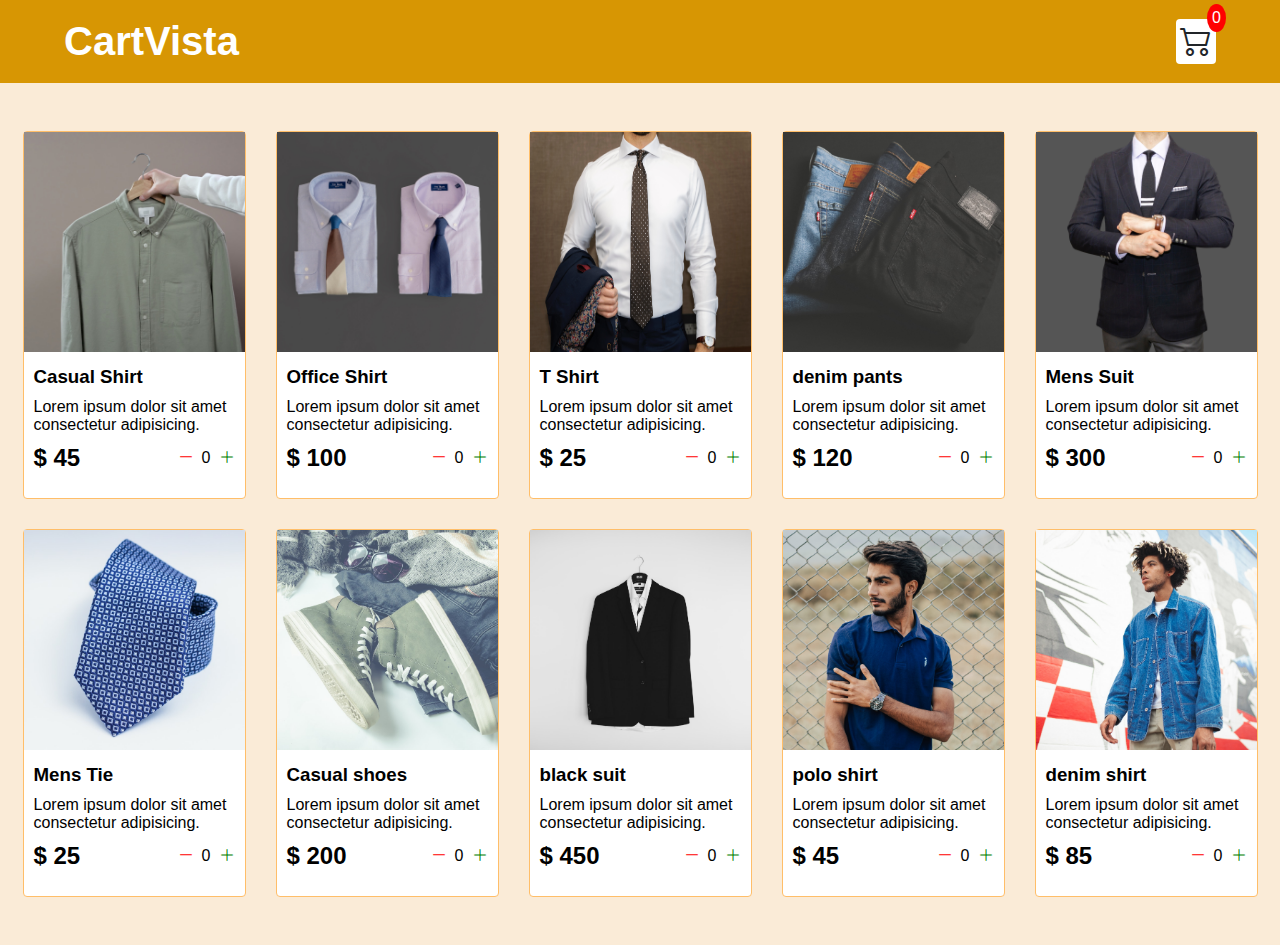
<file: index.html>
<!DOCTYPE html>
<html lang="en">
<head>
    <meta charset="UTF-8">
    <meta name="viewport" content="width=device-width, initial-scale=1.0">
    <link rel="stylesheet" href="src/style.css">
    <link rel="stylesheet" href="https://cdn.jsdelivr.net/npm/bootstrap-icons@1.8.1/font/bootstrap-icons.css">
    <script src="/src/data.js" defer></script>
    <script src="/src/main.js" defer></script>

    <title>Clothing Store</title>
</head>
<body>
    <div class="navbar">
      <a href="index.html">
        <h2 class="main-heading">CartVista</h2>
      </a>
  
      <a href="cart.html">
        <div class="cart">
          <i class="bi bi-cart2"></i>
          <div id="cartNum" class="cartAmount">0</div>
        </div>
      </a>
  
    </div>
  
    <div class="shop" id="shop">
 

    </div>
  
  </body>
</html>
</file>
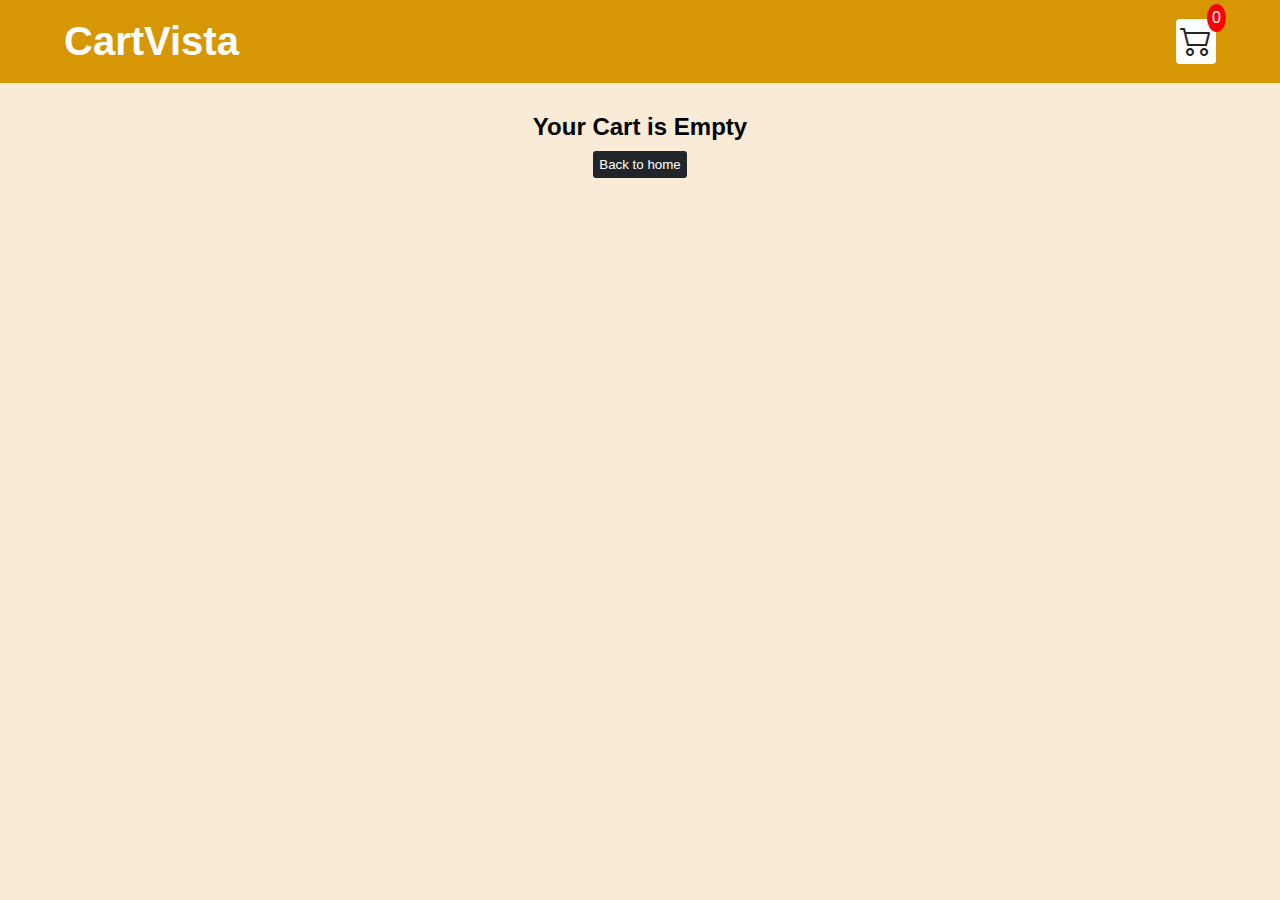
<file: cart.html>
<!DOCTYPE html>
<html lang="en">
<head>
    <meta charset="UTF-8">
    <meta name="viewport" content="width=device-width, initial-scale=1.0">
    <link rel="stylesheet" href="src/style.css">
    <link rel="stylesheet" href="https://cdn.jsdelivr.net/npm/bootstrap-icons@1.8.1/font/bootstrap-icons.css">
    <script src="/src/data.js" defer></script>
    <script src="/src/cart.js" defer></script>
    <title>Document</title>
</head>

<body>
    <div class="navbar">
      <a href="index.html">
        <h2 class="main-heading">CartVista</h2>
      </a>
  
      <a href="cart.html">
        <div class="cart">
          <i class="bi bi-cart2"></i>
          <div id="cartNum" class="cartAmount">0</div>
        </div>
      </a>
  
    </div>
    <section class="cart-page-container">
    <div id="label" class="label-container"></div>
  
    <div  id="shopping-cart" class="scart"></div>
  </section>  
  </body>
</html>
</file>
<file: src/style.css>
* {
  margin: 0;
  padding: 0;
  box-sizing: border-box;
}

body {
  font-family: sans-serif;
  background-color: antiquewhite;
}

i {
  cursor: pointer;
}

a {
  text-decoration: none;
  color: white;
}


 /* ------------------ Navbar STyles---------------- */
.navbar {
  display: flex;
  flex-direction: row;
  justify-content: space-between;
  align-items: center;
  /* background-color: #212529; */
  background-color:#d79603 ;
  color: white;
  padding:1.2rem 4rem;

}
.main-heading{
  font-size: 2.5rem;
}

.cart {
  position: relative;
  background-color: #fff;
  color: #212529;
  font-size: 2rem;
  padding: 4px;
  border-radius: 4px;
}

.cartAmount {
  position: absolute;
  top: -15px;
  right: -10px;
  font-size: 16px;
  background-color: red;
  color: white;
  padding:5px;
  border-radius: 50%;
}
/*--------- shop-Styling -------------*/

.shop {
  display: grid;
  grid-template-columns: repeat(5, 223px);
  gap: 30px;
  justify-content: center;
  height: fit-content;
  padding:3rem 1rem;
  background-color: antiquewhite;
}

@media (max-width: 1243px) {
  .shop {
    grid-template-columns: repeat(4, 223px);
  }
}

@media (max-width: 1000px) {
  .shop {
    grid-template-columns: repeat(2, 223px);
  }
}

@media (max-width: 500px) {
  .shop {
    grid-template-columns: repeat(1, 223px);
  }
}

.item {
  border: 1px solid rgb(255, 190, 105);
  border-radius: 4px;
  height: 23rem;
  background-color: #fff;
}
.item:hover{
  box-shadow: 0 4px 6px 0 rgba(240, 172, 37, 0.2), 0 6px 20px 0 rgba(252, 172, 2, 0.19);
}
.item img {
  width: 100%;
  height: 60%;
  
}

.details {
  display: flex;
  flex-direction: column;
  padding: 10px;
  gap: 10px;
}

.price-quantity {
  display: flex;
  flex-direction: row;
  justify-content: space-between;
  align-items: center;
}

.buttons {
  display: flex;
  flex-direction: row;
  gap: 8px;
  font-size: 16px;
}

.bi-dash-lg {
  color: red;
}

.bi-plus-lg {
  color: green;
}
/* ------------------CArt Page Styling------------- */
.label-container{
  text-align: center;
  margin-bottom: 20px;

}

.cart-page-container{
     padding: 30px 0px;
}

.homeBtn,
.checkout,
.removeAll {
  background-color: #212529;
  color: white;
  border: none;
  padding: 6px;
  border-radius: 3px;
  cursor: pointer;
  margin-top: 10px;
}
.homeBtn:hover{
  background-color: orangered;
}

.checkout:hover {
  background-color: green;
}
.removeAll:hover {
  background-color: red;
}
.bi-x-lg {
  color: red;
  font-weight: bold;
}

/* ------------------- style rules for shopping-cart--------------- */


.scart {
  display: grid;
  grid-template-columns: repeat(1, 320px);
  justify-content: center;
  gap: 15px;
  margin-bottom: 2rem;
}

.cart-item {
  border: 1px solid rgb(173, 121, 53);
  border-radius: 5px;
  display: flex;
  height:6.5rem;
  background-color: #fff;
}

.title-price-x {
  width: 195px;
  display: flex;
  align-items: center;
  justify-content: space-between;
  /* border: 2px solid red; */
}

.title-price {
  display: flex;
  align-items: center;
  gap: 10px;
}

.cart-item-price {
  background-color: #212529;
  color: white;
  border-radius: 4px;
  padding: 3px 6px;
}
</file>
